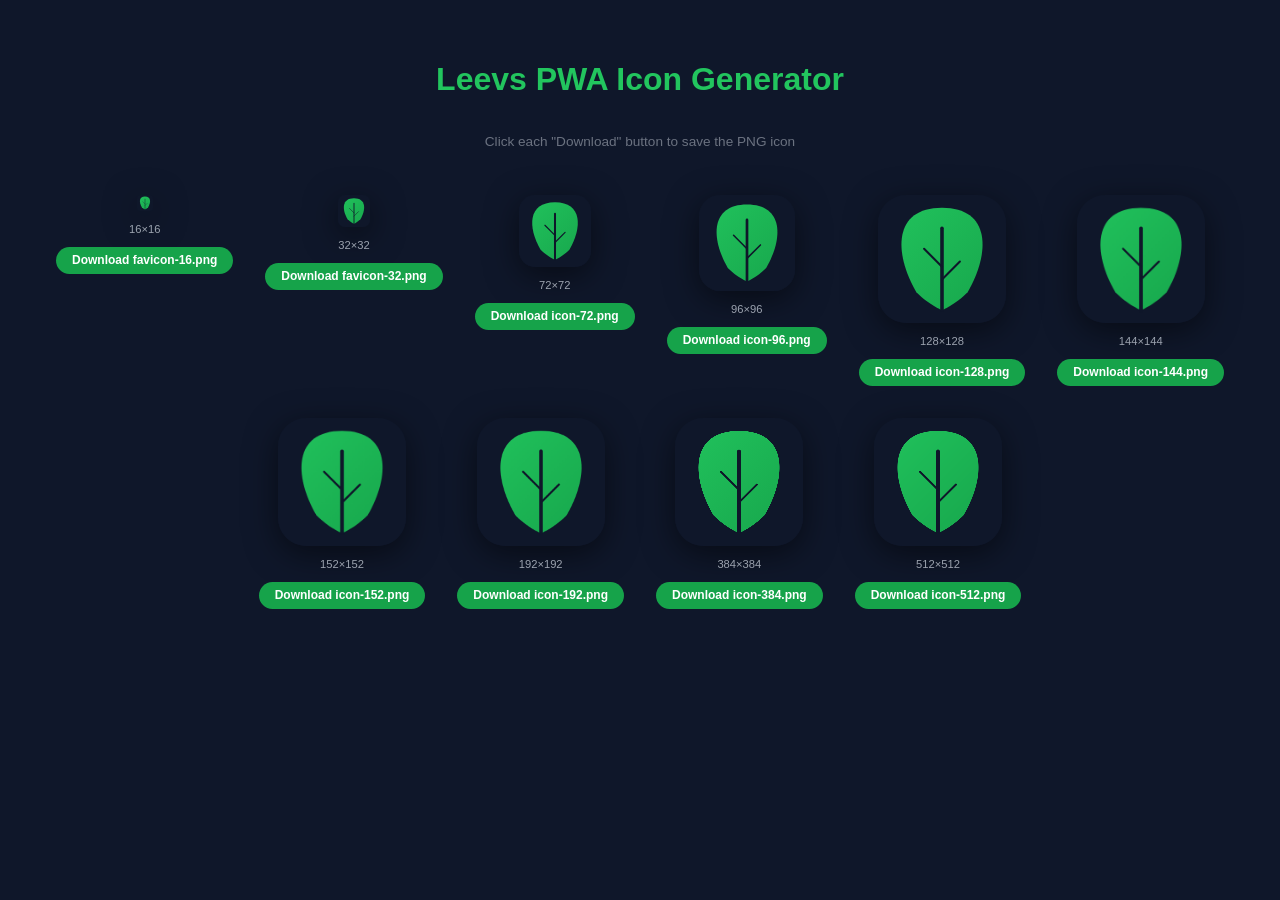
<file: make-icons.html>
<!DOCTYPE html>
<html>
<head>
  <title>Leevs Icon Generator</title>
  <style>
    body {
      font-family: sans-serif;
      background: #0f172a;
      color: #fff;
      padding: 2rem;
      display: flex;
      flex-direction: column;
      align-items: center;
      gap: 2rem;
    }
    h1 { color: #22c55e; margin-bottom: 0; }
    p  { color: #6b7280; font-size: 0.85rem; margin-top: 0.25rem; }
    .icon-wrap {
      display: flex;
      flex-wrap: wrap;
      gap: 2rem;
      justify-content: center;
    }
    .icon-item {
      display: flex;
      flex-direction: column;
      align-items: center;
      gap: 0.75rem;
    }
    canvas {
      border-radius: 22%;
      box-shadow: 0 8px 32px rgba(0,0,0,0.5);
    }
    .dl-btn {
      background: #16a34a;
      color: #fff;
      border: none;
      padding: 0.4rem 1rem;
      border-radius: 999px;
      cursor: pointer;
      font-size: 0.75rem;
      font-weight: 700;
    }
    label { color: #9ca3af; font-size: 0.7rem; }
  </style>
</head>
<body>
  <h1>Leevs PWA Icon Generator</h1>
  <p>Click each "Download" button to save the PNG icon</p>

  <div class="icon-wrap" id="iconWrap"></div>

  <script>
    const SIZES = [
      { size: 16,   label: 'favicon-16.png' },
      { size: 32,   label: 'favicon-32.png' },
      { size: 72,   label: 'icon-72.png' },
      { size: 96,   label: 'icon-96.png' },
      { size: 128,  label: 'icon-128.png' },
      { size: 144,  label: 'icon-144.png' },
      { size: 152,  label: 'icon-152.png' },
      { size: 192,  label: 'icon-192.png' },
      { size: 384,  label: 'icon-384.png' },
      { size: 512,  label: 'icon-512.png' },
    ];

    const drawLeaf = (canvas, size) => {
      const ctx = canvas.getContext('2d');
      const s   = size;
      const cx  = s / 2;

      // Background
      const radius = s * 0.18;
      ctx.beginPath();
      ctx.moveTo(radius, 0);
      ctx.lineTo(s - radius, 0);
      ctx.quadraticCurveTo(s, 0, s, radius);
      ctx.lineTo(s, s - radius);
      ctx.quadraticCurveTo(s, s, s - radius, s);
      ctx.lineTo(radius, s);
      ctx.quadraticCurveTo(0, s, 0, s - radius);
      ctx.lineTo(0, radius);
      ctx.quadraticCurveTo(0, 0, radius, 0);
      ctx.closePath();
      ctx.fillStyle = '#0f172a';
      ctx.fill();

      // Leaf gradient
      const grad = ctx.createLinearGradient(0, 0, s, s);
      grad.addColorStop(0, '#22c55e');
      grad.addColorStop(1, '#16a34a');

      // Leaf path
      const pad  = s * 0.10;
      const top  = s * 0.10;
      const bot  = s * 0.76;
      const mid  = cx;

      ctx.beginPath();
      ctx.moveTo(mid, top);
      ctx.bezierCurveTo(
        mid + s*0.38, top,
        mid + s*0.38, s*0.45,
        mid + s*0.20, bot
      );
      ctx.bezierCurveTo(
        mid + s*0.10, s*0.86,
        mid, s*0.90,
        mid, s*0.90
      );
      ctx.bezierCurveTo(
        mid, s*0.90,
        mid - s*0.10, s*0.86,
        mid - s*0.20, bot
      );
      ctx.bezierCurveTo(
        mid - s*0.38, s*0.45,
        mid - s*0.38, top,
        mid, top
      );
      ctx.closePath();
      ctx.fillStyle = grad;
      ctx.fill();

      // Stem
      ctx.beginPath();
      ctx.moveTo(mid, s * 0.90);
      ctx.lineTo(mid, s * 0.26);
      ctx.strokeStyle = '#0f172a';
      ctx.lineWidth   = s * 0.028;
      ctx.lineCap     = 'round';
      ctx.stroke();

      // Left vein
      ctx.beginPath();
      ctx.moveTo(mid, s * 0.56);
      ctx.lineTo(mid - s * 0.14, s * 0.42);
      ctx.lineWidth = s * 0.016;
      ctx.stroke();

      // Right vein
      ctx.beginPath();
      ctx.moveTo(mid, s * 0.66);
      ctx.lineTo(mid + s * 0.14, s * 0.52);
      ctx.lineWidth = s * 0.016;
      ctx.stroke();
    };

    const wrap = document.getElementById('iconWrap');

    SIZES.forEach(({ size, label }) => {
      const item   = document.createElement('div');
      item.className = 'icon-item';

      const canvas = document.createElement('canvas');
      canvas.width  = size;
      canvas.height = size;
      canvas.style.width  = Math.min(size, 128) + 'px';
      canvas.style.height = Math.min(size, 128) + 'px';

      drawLeaf(canvas, size);

      const lbl = document.createElement('label');
      lbl.textContent = `${size}×${size}`;

      const btn = document.createElement('button');
      btn.className   = 'dl-btn';
      btn.textContent = `Download ${label}`;
      btn.onclick     = () => {
        const a    = document.createElement('a');
        a.href     = canvas.toDataURL('image/png');
        a.download = label;
        a.click();
      };

      item.appendChild(canvas);
      item.appendChild(lbl);
      item.appendChild(btn);
      wrap.appendChild(item);
    });
  </script>
</body>
</html>
</file>
